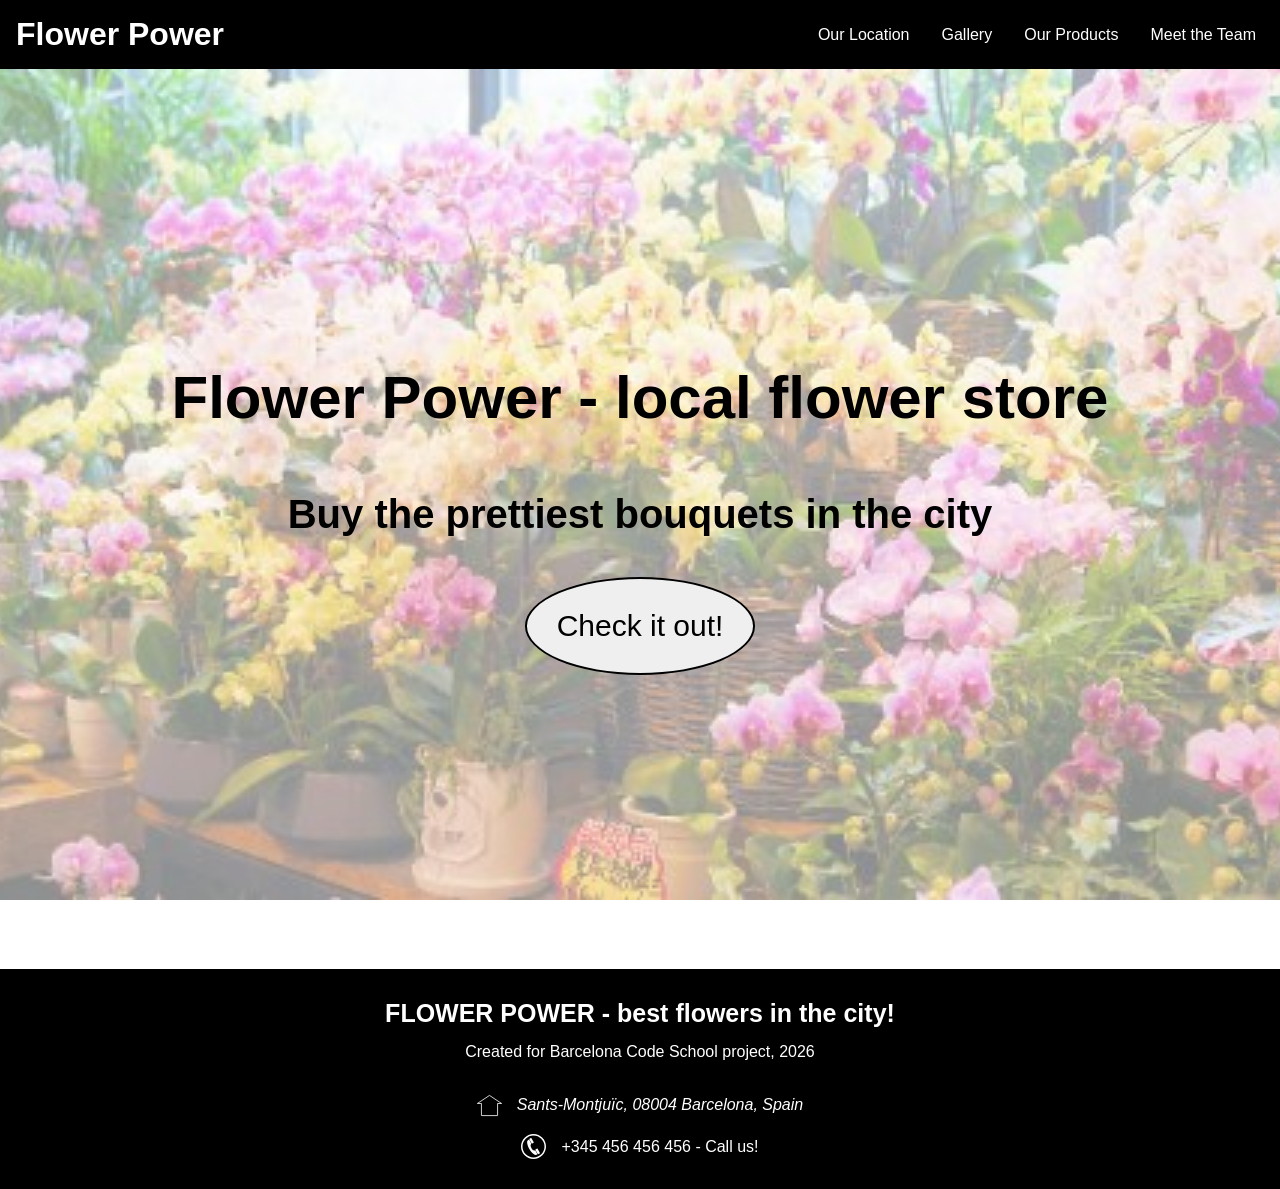
<file: index.html>
<!doctype html>
<html lang="en">
  <head>
    <meta charset="UTF-8" />
    <meta name="viewport" content="width=device-width, initial-scale=1.0" />
    <title>Flower Power</title>
    <link rel="stylesheet" href="styles.css" />
  </head>
  <body>
    <div id="navbar-section" id="top">
      <h1>Flower Power</h1>
      <nav id="navmenu">
        <ul>
          <li><a href="./subpages/location.html">Our Location</a></li>
          <li><a href="./subpages/gallery.html">Gallery</a></li>
          <li><a href="./subpages/products.html">Our Products</a></li>
          <li><a href="./subpages/team.html">Meet the Team</a></li>
        </ul>
      </nav>
    </div>

    <section id="splash-screen-section">
      <h2>Flower Power - local flower store</h2>
      <h3>Buy the prettiest bouquets in the city</h3>
      <button>Check it out!</button>
    </section>
    <footer class="section" id="contact-section">
      <h3>FLOWER POWER - best flowers in the city!</h3>
      <p>Created for Barcelona Code School project, 2026</p>
      <div class="icon-box">
        <img
          class="svg-white"
          src="./images/house.svg"
          alt="icon of the house"
        />
        <address>Sants-Montjuïc, 08004 Barcelona, Spain</address>
      </div>
      <div class="icon-box">
        <img
          class="svg-white"
          src="./images/phone.svg"
          alt="icon of the phone"
        />
        <a
          class="orangeText"
          href="tel:+345456456456"
          style="color: white; text-decoration: none"
          >+345 456 456 456 - Call us!</a
        >
      </div>
    </footer>
  </body>
</html>
</file>
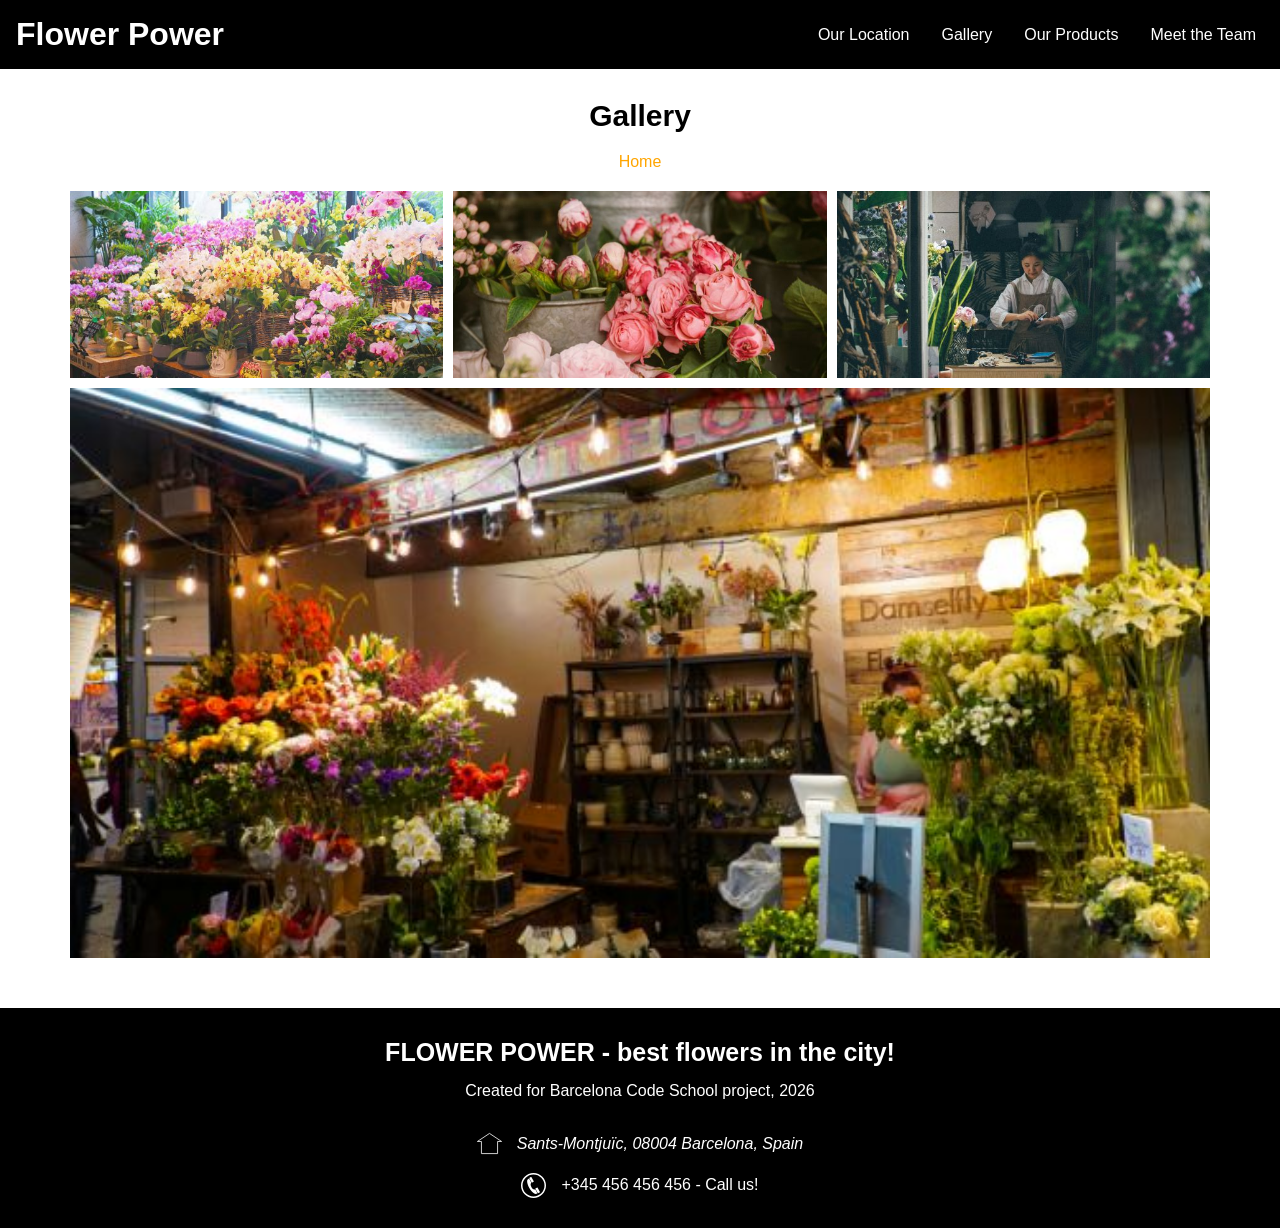
<file: subpages/gallery.html>
<!doctype html>
<html lang="en">
  <head>
    <meta charset="UTF-8" />
    <meta name="viewport" content="width=device-width, initial-scale=1.0" />
    <title>FP - Location</title>
    <link rel="stylesheet" href="../styles.css" />
  </head>
  <body>
    <div id="navbar-section" id="top">
      <h1>Flower Power</h1>
      <nav id="navmenu">
        <ul>
          <li><a href="location.html">Our Location</a></li>
          <li><a href="gallery.html">Gallery</a></li>
          <li><a href="products.html">Our Products</a></li>
          <li><a href="team.html">Meet the Team</a></li>
        </ul>
      </nav>
    </div>

    <section class="section" id="gallery-section">
      <h2>Gallery</h2>
      <a class="orangeText" href="../index.html">Home</a>
      <div>
        <img
          src="../images/yellow_flowers.jpg"
          alt="yellow flowers inside store"
        />
        <img src="../images/roses.jpg" alt="roses laying on the table" />
        <img
          src="../images/woman_in_store.jpg"
          alt="woman inside flower store"
        />
        <img
          id="gallery-picture4"
          src="../images/store_inside.jpg"
          alt="interior of flower store with different flowers"
        />
      </div>
    </section>
    <footer class="section" id="contact-section">
      <h3>FLOWER POWER - best flowers in the city!</h3>
      <p>Created for Barcelona Code School project, 2026</p>
      <div class="icon-box">
        <img
          class="svg-white"
          src="../images/house.svg"
          alt="icon of the house"
        />
        <address>Sants-Montjuïc, 08004 Barcelona, Spain</address>
      </div>
      <div class="icon-box">
        <img
          class="svg-white"
          src="../images/phone.svg"
          alt="icon of the phone"
        />
        <a
          class="orangeText"
          href="tel:+345456456456"
          style="color: white; text-decoration: none"
          >+345 456 456 456 - Call us!</a
        >
      </div>
    </footer>
  </body>
</html>
</file>
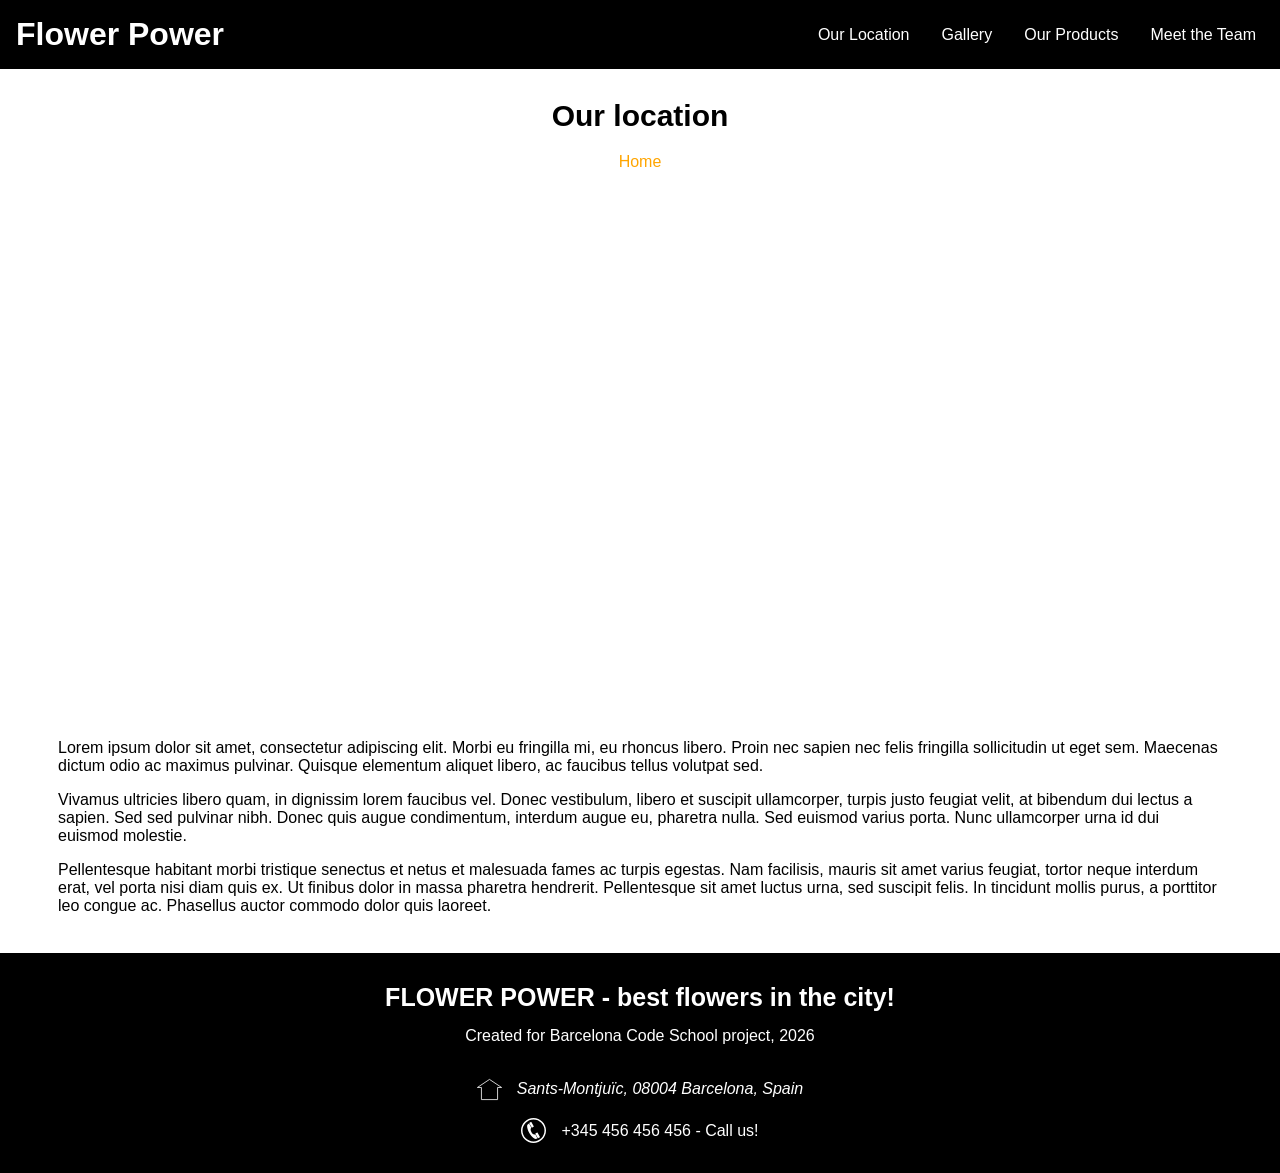
<file: subpages/location.html>
<!doctype html>
<html lang="en">
  <head>
    <meta charset="UTF-8" />
    <meta name="viewport" content="width=device-width, initial-scale=1.0" />
    <title>FP - Location</title>
    <link rel="stylesheet" href="../styles.css" />
  </head>
  <body>
    <div id="navbar-section" id="top">
      <h1>Flower Power</h1>
      <nav id="navmenu">
        <ul>
          <li><a href="location.html">Our Location</a></li>
          <li><a href="gallery.html">Gallery</a></li>
          <li><a href="products.html">Our Products</a></li>
          <li><a href="team.html">Meet the Team</a></li>
        </ul>
      </nav>
    </div>

    <section class="section" id="map-section">
      <h2>Our location</h2>
      <a class="orangeText" href="../index.html">Home</a>
      <iframe
        src="https://www.google.com/maps/embed?pb=!1m18!1m12!1m3!1d2994.0701434223656!2d2.1620075572902557!3d41.37256074024598!2m3!1f0!2f0!3f0!3m2!1i1024!2i768!4f13.1!3m3!1m2!1s0x12a4a267751faa99%3A0xa7dd75c2e739cf4c!2sBarcelona!5e0!3m2!1sen!2ses!4v1792412914141!5m2!1sen!2ses"
        style="border: 0"
        allowfullscreen=""
        loading="lazy"
        referrerpolicy="strict-origin-when-cross-origin"
      ></iframe>
      <article id="map-description">
        <p>
          Lorem ipsum dolor sit amet, consectetur adipiscing elit. Morbi eu
          fringilla mi, eu rhoncus libero. Proin nec sapien nec felis fringilla
          sollicitudin ut eget sem. Maecenas dictum odio ac maximus pulvinar.
          Quisque elementum aliquet libero, ac faucibus tellus volutpat sed.
        </p>
        <p>
          Vivamus ultricies libero quam, in dignissim lorem faucibus vel. Donec
          vestibulum, libero et suscipit ullamcorper, turpis justo feugiat
          velit, at bibendum dui lectus a sapien. Sed sed pulvinar nibh. Donec
          quis augue condimentum, interdum augue eu, pharetra nulla. Sed euismod
          varius porta. Nunc ullamcorper urna id dui euismod molestie.
        </p>
        <p>
          Pellentesque habitant morbi tristique senectus et netus et malesuada
          fames ac turpis egestas. Nam facilisis, mauris sit amet varius
          feugiat, tortor neque interdum erat, vel porta nisi diam quis ex. Ut
          finibus dolor in massa pharetra hendrerit. Pellentesque sit amet
          luctus urna, sed suscipit felis. In tincidunt mollis purus, a
          porttitor leo congue ac. Phasellus auctor commodo dolor quis laoreet.
        </p>
      </article>
    </section>
    <footer class="section" id="contact-section">
      <h3>FLOWER POWER - best flowers in the city!</h3>
      <p>Created for Barcelona Code School project, 2026</p>
      <div class="icon-box">
        <img
          class="svg-white"
          src="../images/house.svg"
          alt="icon of the house"
        />
        <address>Sants-Montjuïc, 08004 Barcelona, Spain</address>
      </div>
      <div class="icon-box">
        <img
          class="svg-white"
          src="../images/phone.svg"
          alt="icon of the phone"
        />
        <a
          class="orangeText"
          href="tel:+345456456456"
          style="color: white; text-decoration: none"
          >+345 456 456 456 - Call us!</a
        >
      </div>
    </footer>
  </body>
</html>
</file>
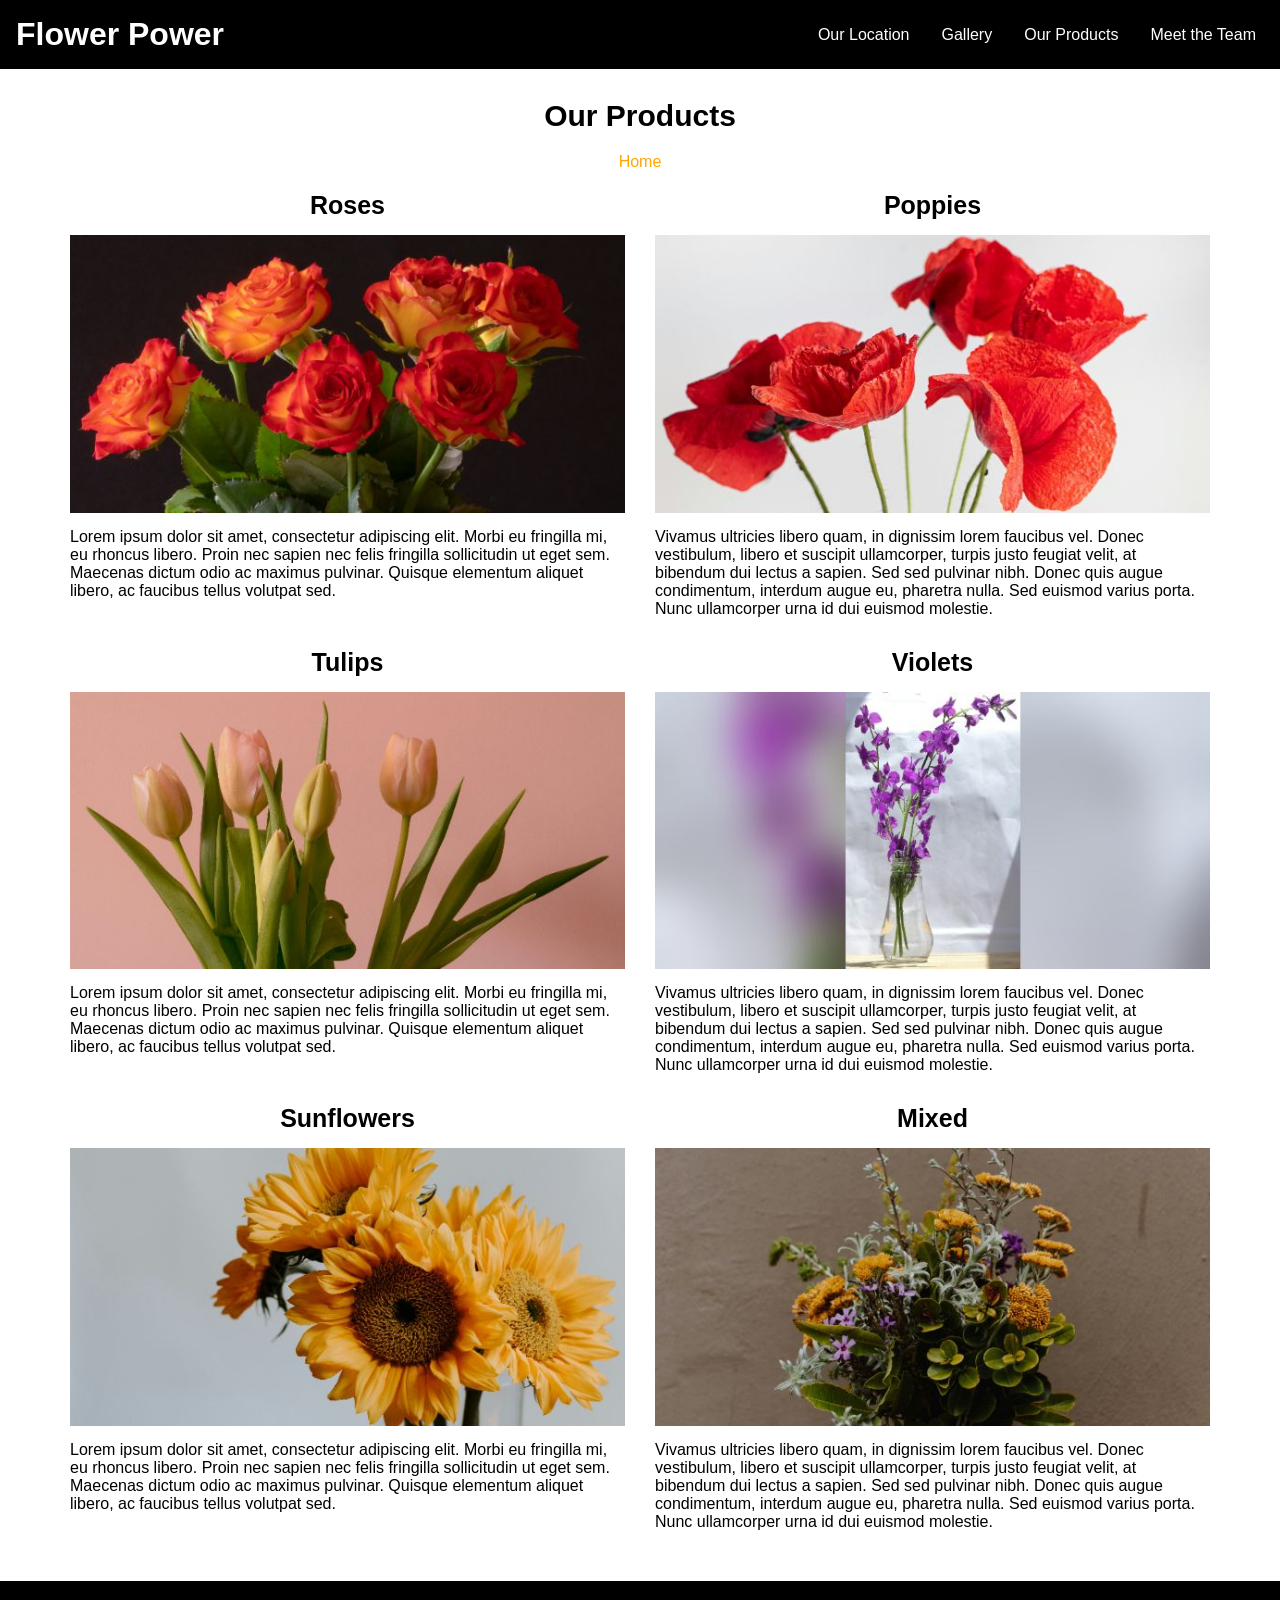
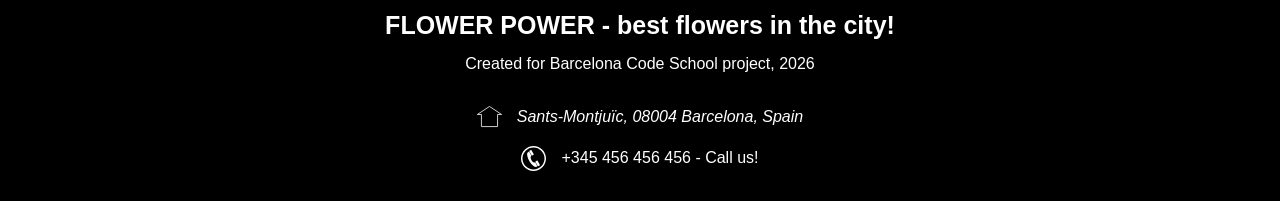
<file: subpages/products.html>
<!doctype html>
<html lang="en">
  <head>
    <meta charset="UTF-8" />
    <meta name="viewport" content="width=device-width, initial-scale=1.0" />
    <title>FP - Location</title>
    <link rel="stylesheet" href="../styles.css" />
  </head>
  <body>
    <div id="navbar-section" id="top">
      <h1>Flower Power</h1>
      <nav id="navmenu">
        <ul>
          <li><a href="location.html">Our Location</a></li>
          <li><a href="gallery.html">Gallery</a></li>
          <li><a href="products.html">Our Products</a></li>
          <li><a href="team.html">Meet the Team</a></li>
        </ul>
      </nav>
    </div>

    <div class="section" id="products-section">
      <h2>Our Products</h2>
      <a class="orangeText" href="../index.html">Home</a>
      <div id="products-container">
        <div class="product">
          <h3>Roses</h3>
          <img src="../images/roses2.jpg" alt="roses in vase" />
          <p>
            Lorem ipsum dolor sit amet, consectetur adipiscing elit. Morbi eu
            fringilla mi, eu rhoncus libero. Proin nec sapien nec felis
            fringilla sollicitudin ut eget sem. Maecenas dictum odio ac maximus
            pulvinar. Quisque elementum aliquet libero, ac faucibus tellus
            volutpat sed.
          </p>
        </div>
        <div class="product">
          <h3>Poppies</h3>
          <img src="../images/poppy.jpg" alt="poppies in vase" />
          <p>
            Vivamus ultricies libero quam, in dignissim lorem faucibus vel.
            Donec vestibulum, libero et suscipit ullamcorper, turpis justo
            feugiat velit, at bibendum dui lectus a sapien. Sed sed pulvinar
            nibh. Donec quis augue condimentum, interdum augue eu, pharetra
            nulla. Sed euismod varius porta. Nunc ullamcorper urna id dui
            euismod molestie.
          </p>
        </div>
        <div class="product">
          <h3>Tulips</h3>
          <img src="../images/tulips.jpg" alt="tulips in vase" />
          <p>
            Lorem ipsum dolor sit amet, consectetur adipiscing elit. Morbi eu
            fringilla mi, eu rhoncus libero. Proin nec sapien nec felis
            fringilla sollicitudin ut eget sem. Maecenas dictum odio ac maximus
            pulvinar. Quisque elementum aliquet libero, ac faucibus tellus
            volutpat sed.
          </p>
        </div>
        <div class="product">
          <h3>Violets</h3>
          <img src="../images/violets.jpg" alt="violets in vase" />
          <p>
            Vivamus ultricies libero quam, in dignissim lorem faucibus vel.
            Donec vestibulum, libero et suscipit ullamcorper, turpis justo
            feugiat velit, at bibendum dui lectus a sapien. Sed sed pulvinar
            nibh. Donec quis augue condimentum, interdum augue eu, pharetra
            nulla. Sed euismod varius porta. Nunc ullamcorper urna id dui
            euismod molestie.
          </p>
        </div>
        <div class="product">
          <h3>Sunflowers</h3>
          <img src="../images/sunflower.jpg" alt="sunflowers in vase" />
          <p>
            Lorem ipsum dolor sit amet, consectetur adipiscing elit. Morbi eu
            fringilla mi, eu rhoncus libero. Proin nec sapien nec felis
            fringilla sollicitudin ut eget sem. Maecenas dictum odio ac maximus
            pulvinar. Quisque elementum aliquet libero, ac faucibus tellus
            volutpat sed.
          </p>
        </div>
        <div class="product">
          <h3>Mixed</h3>
          <img src="../images/mixed.jpg" alt="mixed flowers in vase" />
          <p>
            Vivamus ultricies libero quam, in dignissim lorem faucibus vel.
            Donec vestibulum, libero et suscipit ullamcorper, turpis justo
            feugiat velit, at bibendum dui lectus a sapien. Sed sed pulvinar
            nibh. Donec quis augue condimentum, interdum augue eu, pharetra
            nulla. Sed euismod varius porta. Nunc ullamcorper urna id dui
            euismod molestie.
          </p>
        </div>
      </div>
    </div>
    <footer class="section" id="contact-section">
      <h3>FLOWER POWER - best flowers in the city!</h3>
      <p>Created for Barcelona Code School project, 2026</p>
      <div class="icon-box">
        <img
          class="svg-white"
          src="../images/house.svg"
          alt="icon of the house"
        />
        <address>Sants-Montjuïc, 08004 Barcelona, Spain</address>
      </div>
      <div class="icon-box">
        <img
          class="svg-white"
          src="../images/phone.svg"
          alt="icon of the phone"
        />
        <a
          class="orangeText"
          href="tel:+345456456456"
          style="color: white; text-decoration: none"
          >+345 456 456 456 - Call us!</a
        >
      </div>
    </footer>
  </body>
</html>
</file>
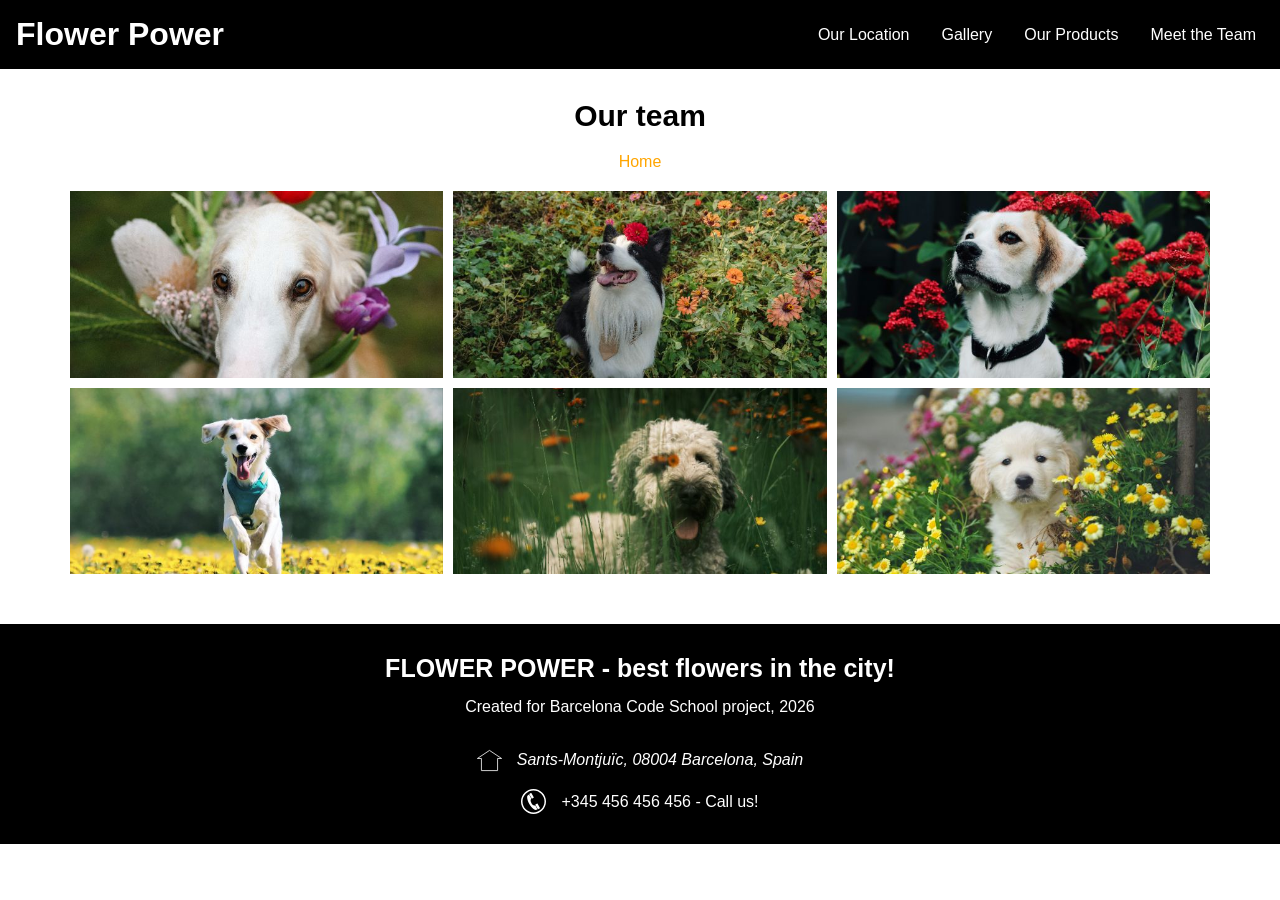
<file: subpages/team.html>
<!doctype html>
<html lang="en">
  <head>
    <meta charset="UTF-8" />
    <meta name="viewport" content="width=device-width, initial-scale=1.0" />
    <title>FP - Location</title>
    <link rel="stylesheet" href="../styles.css" />
  </head>
  <body>
    <div id="navbar-section" id="top">
      <h1>Flower Power</h1>
      <nav id="navmenu">
        <ul>
          <li><a href="location.html">Our Location</a></li>
          <li><a href="gallery.html">Gallery</a></li>
          <li><a href="products.html">Our Products</a></li>
          <li><a href="team.html">Meet the Team</a></li>
        </ul>
      </nav>
    </div>

    <section class="section" id="team-section">
      <h2>Our team</h2>
      <a class="orangeText" href="../index.html">Home</a>
      <div>
        <img src="../images/dog1.jpg" alt="dog with flowers" />
        <img src="../images/dog2.jpg" alt="dog with flowers" />
        <img src="../images/dog3.jpg" alt="dog with flowers" />
        <img src="../images/dog4.jpg" alt="dog with flowers" />
        <img src="../images/dog5.jpg" alt="dog with flowers" />
        <img src="../images/dog6.jpg" alt="dog with flowers" />
      </div>
    </section>
    <footer class="section" id="contact-section">
      <h3>FLOWER POWER - best flowers in the city!</h3>
      <p>Created for Barcelona Code School project, 2026</p>
      <div class="icon-box">
        <img
          class="svg-white"
          src="../images/house.svg"
          alt="icon of the house"
        />
        <address>Sants-Montjuïc, 08004 Barcelona, Spain</address>
      </div>
      <div class="icon-box">
        <img
          class="svg-white"
          src="../images/phone.svg"
          alt="icon of the phone"
        />
        <a
          class="orangeText"
          href="tel:+345456456456"
          style="color: white; text-decoration: none"
          >+345 456 456 456 - Call us!</a
        >
      </div>
    </footer>
  </body>
</html>
</file>
<file: styles.css>
*:not(dialog) {
  margin: 0;
  padding: 0;
}

html {
  scroll-behavior: smooth;
}

/* Avoid text overflows */
p,
h1,
h2,
h3,
h4,
h5,
h6 {
  overflow-wrap: break-word;
}

/* Improve line wrapping */
p {
  text-wrap: pretty;
}
h1,
h2,
h3,
h4,
h5,
h6 {
  text-wrap: balance;
}

body {
  font-family: "Helvetica", "Arial", sans-serif;
  color: black;
}

img {
  width: 100%;
  height: auto;
}

h2 {
  font-size: 30px;
  margin-bottom: 20px;
  text-align: center;
}

h3 {
  font-size: 25px;
}

#navbar-section {
  color: white;
  background-color: black;
  display: flex;
  align-items: center;
  justify-content: space-between;
}

h1 {
  padding: 0.5em;
}

#navmenu {
  padding: 0.5em;
}

#navmenu ul {
  display: flex;
  justify-content: space-between;
  list-style-type: none;
}

#navmenu ul li {
  margin: 1em;
}

a:link {
  text-decoration: none;
  color: white;
}

.orangeText:link {
  text-decoration: none;
  color: orange;
}

a:visited {
  text-decoration: none;
  color: white;
}

.orangeText:visited {
  text-decoration: none;
  color: orange;
}

#splash-screen-section {
  background-image: url("images/background.png");
  background-size: cover;
  background-position: center;
  background-attachment: fixed;
  height: 100vh;
  display: flex;
  flex-direction: column;
  align-items: center;
  justify-content: center;
}

#splash-screen-section h2 {
  font-size: 60px;
  color: black;
}

#splash-screen-section h3 {
  font-size: 40px;
  color: black;
  margin: 1em;
}

button {
  color: black;
  padding: 1em;
  font-size: 30px;
  border-radius: 50%;
  border-color: black;
  border-style: solid;
}

.section {
  display: flex;
  flex-direction: column;
  align-items: center;
  margin: 30px 0;
  padding: 0 50px;
}

#map-section iframe {
  margin: 30px 0;
  height: 500px;
  width: 100%;
}

#map-section article p {
  padding: 0.5em;
}

#gallery-section div {
  display: grid;
  grid-template-columns: 1fr 1fr 1fr;
  gap: 10px;
  margin: 20px;
}

#gallery-picture4 {
  grid-column: 1 /-1;
}

#team-section div {
  display: grid;
  grid-template-columns: 1fr 1fr 1fr;
  gap: 10px;
  margin: 20px;
}

#products-container {
  display: grid;
  grid-template-columns: 1fr 1fr;
  gap: 30px;
  margin: 20px;
}

.product {
  display: flex;
  flex-direction: column;
  align-items: center;
  /* margin: 20px 0; */
}

.product img {
  margin: 15px 30px;
}

#contact-section {
  background-color: black;
  color: white;
  padding: 30px 0;
  margin: 0;
}

footer p {
  margin: 15px;
}

address {
  padding: 20px 0;
}

.icon-box {
  display: flex;
  align-items: center;
  justify-content: center;
}

.icon-box img {
  width: 25px;
  height: 25px;
  color: white;
  margin-right: 15px;
}

.svg-white {
  filter: brightness(0) saturate(100%) invert(100%) sepia(15%) saturate(0%)
    hue-rotate(43deg) brightness(102%) contrast(101%);
}

@media all and (max-width: 1200px) {
  #team-section div {
    grid-template-columns: 1fr 1fr;
  }
  #gallery-section div {
    grid-template-columns: 1fr 1fr;
  }
  #gallery-picture4 {
    grid-column: 2 / -1;
  }
}

@media all and (max-width: 700px) {
  #team-section div {
    grid-template-columns: 1fr;
  }
  #products-container {
    grid-template-columns: 1fr;
  }
  #gallery-section div {
    grid-template-columns: 1fr;
  }
  #gallery-picture4 {
    grid-column: 1 / -1;
  }
}
</file>
